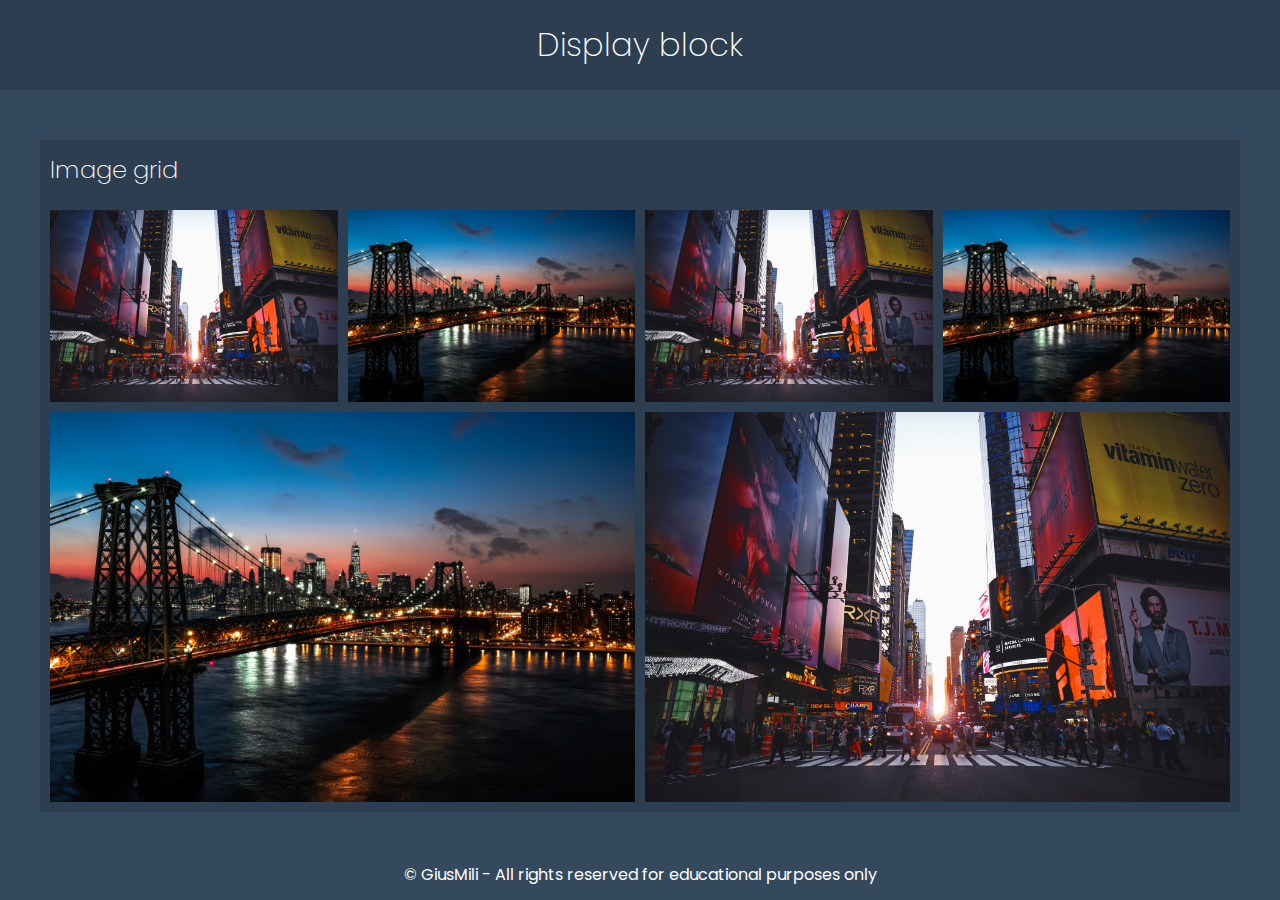
<file: index.html>
<!DOCTYPE html>
<html lang="fr">
<head>
    <meta charset="UTF-8">
    <meta http-equiv="X-UA-Compatible" content="IE=edge">
    <meta name="viewport" content="width=device-width, initial-scale=1.0">
    <meta name="description" content="site web touristique sur New York">
    <title>Display inline-block</title>
    <link rel="stylesheet" href="./css/style.css">
    <link rel="icon" type="image/ico" href="./favicon/favicon.ico">
    <link rel="apple-touch-icon" sizes="180x180" href="./favicon/apple-touch-icon.png">
    <link rel="icon" type="image/png" sizes="32x32" href="favicon/favicon-32x32.png">
    <link rel="icon" type="image/png" sizes="16x16" href="favicon/favicon-16x16.png">
    <link rel="manifest" href="favicon/site.webmanifest">
</head>
<body>
    <header>
        <h1>Display block</h1>
    </header>
    <main>
        <section>
            <h2>
                Image grid
            </h2>
           <ul>
               <li><img src="./asset/00.jpg" alt="time square" loading="lazy"></li>
               <li><img src="./asset/01.jpg" alt="pont la nuit" loading="lazy"></li>
               <li><img src="./asset/00.jpg" alt="pont de new york" loading="lazy"></li>
               <li><img src="./asset/01.jpg" alt="Brooklin" loading="lazy"></li>
                <!--image occupe l'espace de deux images-->
               <li><img src="./asset/01.jpg" alt="time square" loading="lazy"></li>

               <li><img src="./asset/00.jpg" alt="pont la nuit" loading="lazy"></li>
               
               
           </ul>
        </section>
    </main>
    <footer>
        <p>
            &copy; GiusMili - All rights reserved for educational purposes only
        </p>
    </footer>
</body>
</html>
</file>
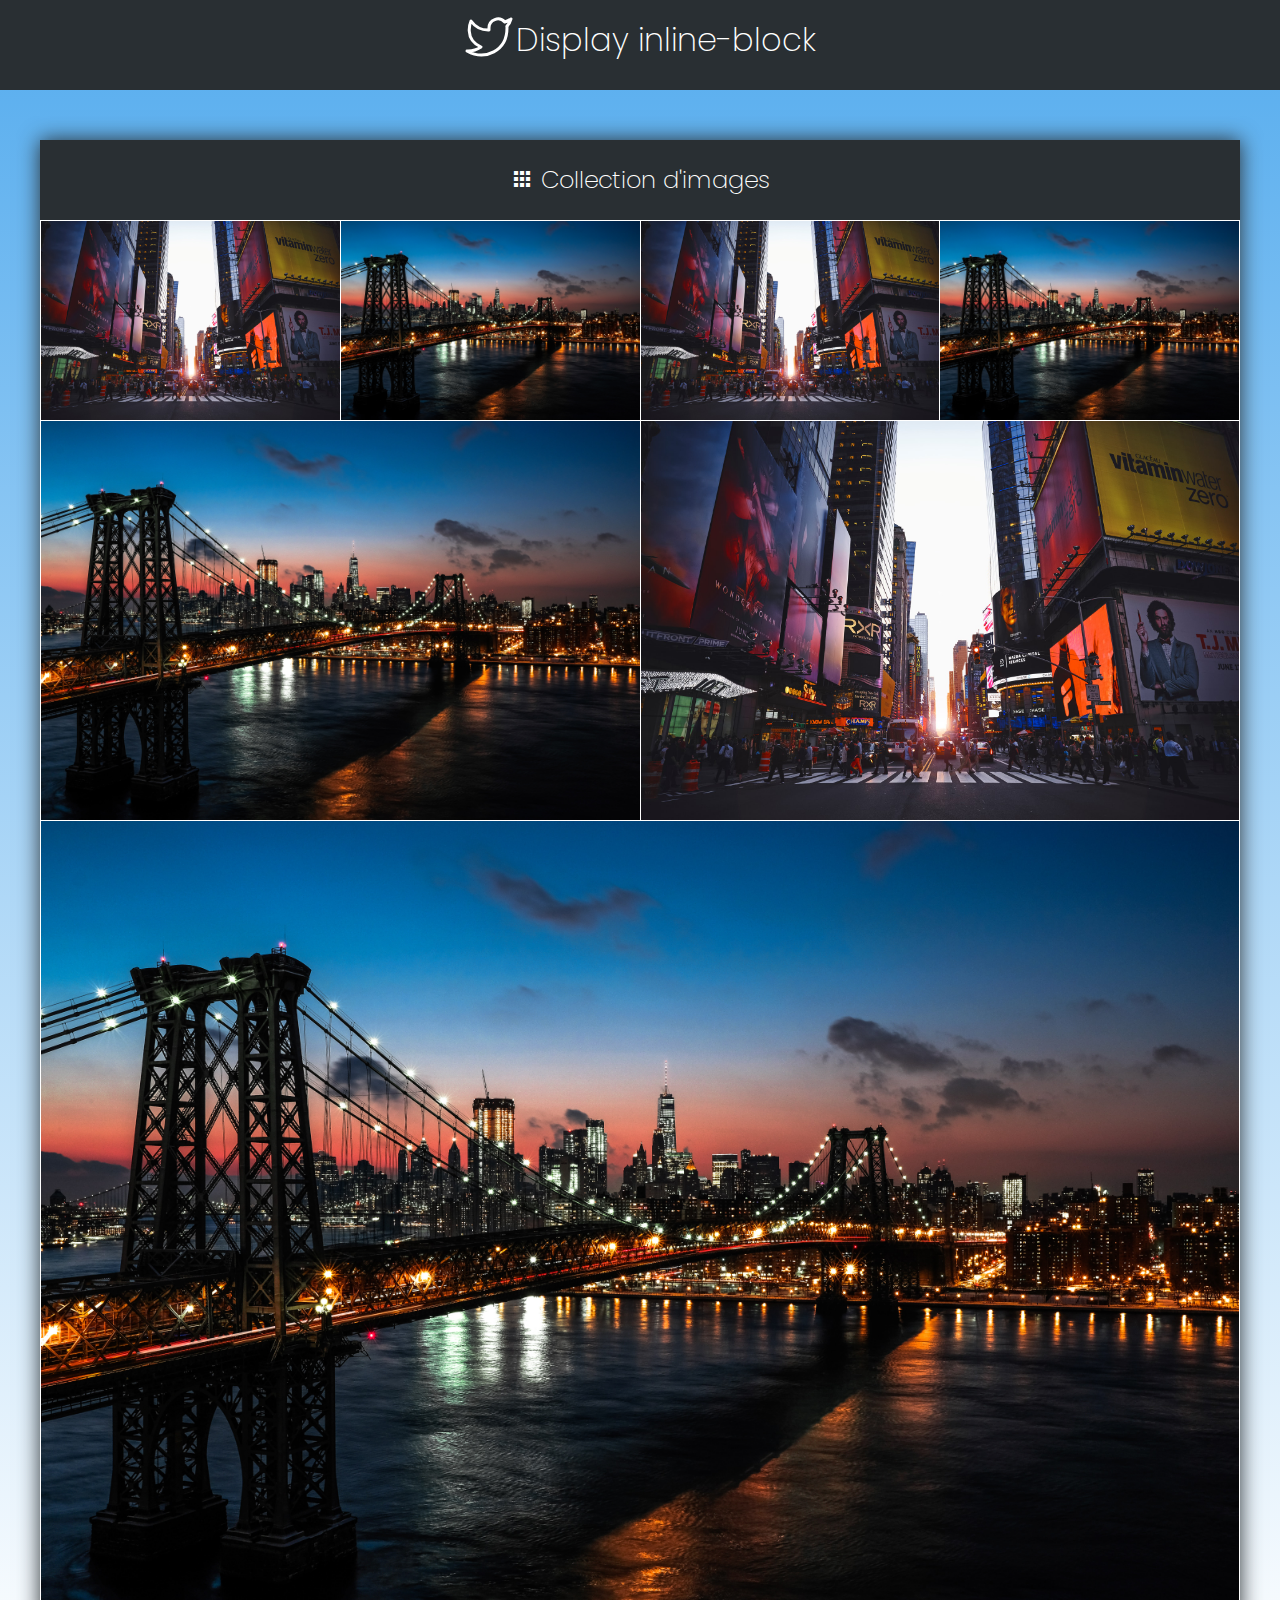
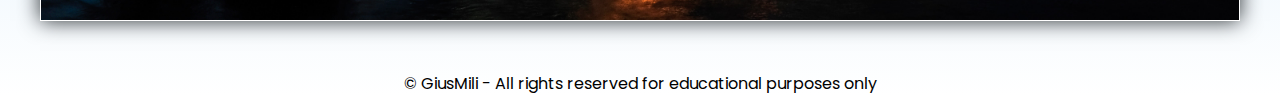
<file: display_inline_block.html>
<!DOCTYPE html>
<html lang="fr">
<head>
    <meta charset="UTF-8">
    <meta http-equiv="X-UA-Compatible" content="IE=edge">
    <meta name="viewport" content="width=device-width, initial-scale=1.0">
    <meta name="description" content="site web touristique sur New York">
    <title>Display inline-block</title>
    <link rel="stylesheet" href="./css/main.css">
    <link href="https://fonts.googleapis.com/icon?family=Material+Icons" rel="stylesheet">
    <link rel="icon" type="image/ico" href="./favicon/favicon.ico">
    <link rel="apple-touch-icon" sizes="180x180" href="./favicon/apple-touch-icon.png">
    <link rel="icon" type="image/png" sizes="32x32" href="favicon/favicon-32x32.png">
    <link rel="icon" type="image/png" sizes="16x16" href="favicon/favicon-16x16.png">
    <link rel="manifest" href="favicon/site.webmanifest">
</head>
<body>
    <header>
        <h1>Display inline-block</h1>
    </header>
    <main>
        <section>
            <h2>
                <i class="material-icons" aria-hidden="true">
                    apps
                </i> 
                Collection d'images
            </h2>
           <ul>
               <li><img src="./asset/00.jpg" alt="time square" loading="lazy"></li>
              <li><img src="./asset/01.jpg" alt="pont la nuit" loading="lazy"></li>
               <li><img src="./asset/00.jpg" alt="pont de new york" loading="lazy"></li>
               <li><img src="./asset/01.jpg" alt="Brooklin" loading="lazy"></li>
                <!--image occupe l'espace de deux images-->
               <li><img src="./asset/01.jpg" alt="time square" loading="lazy"></li>

               <li><img src="./asset/00.jpg" alt="pont la nuit" loading="lazy"></li>
               <li><img src="./asset/01.jpg" alt="pont la nuit" loading="lazy"></li>
          
               
               
           </ul>
        </section>
    </main>
    <footer>
        <p>
            &copy; GiusMili - All rights reserved for educational purposes only
        </p>
    </footer>
</body>
</html>
</file>
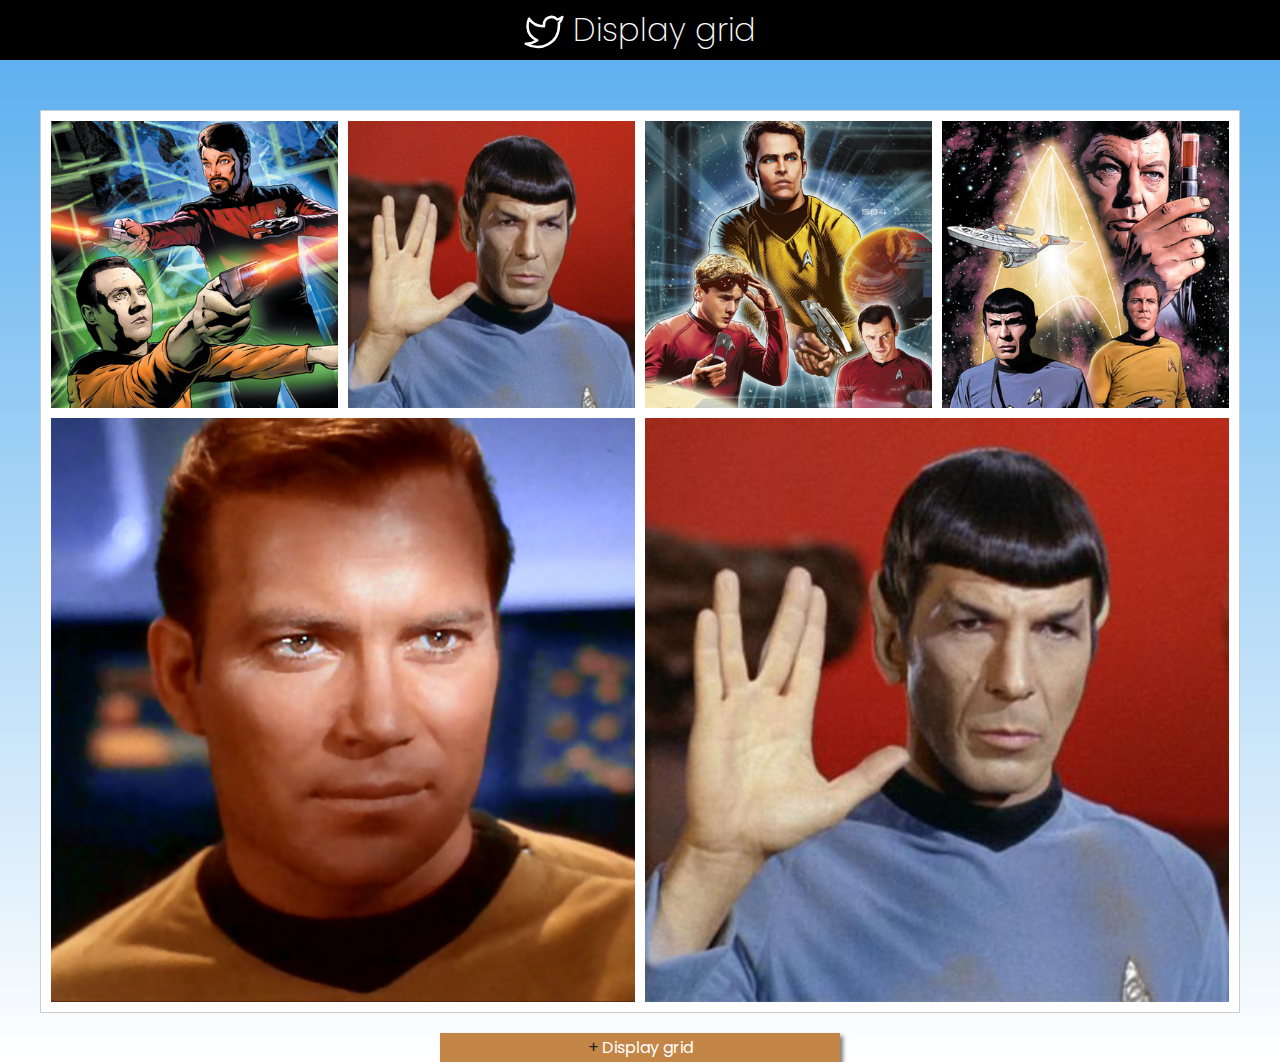
<file: grid.html>
<!DOCTYPE html>
<html lang="fr">
<head>
    <meta charset="UTF-8">
    <meta http-equiv="X-UA-Compatible" content="IE=edge">
    <meta name="description" content="Cours sur le display grid">
    <meta name="viewport" content="width=device-width, initial-scale=1.0">
    <title>Display Grid</title>
    <link rel="icon" type="image/ico" href="./favicon/favicon.ico">
    <link rel="apple-touch-icon" sizes="180x180" href="./favicon/apple-touch-icon.png">
    <link rel="icon" type="image/png" sizes="32x32" href="favicon/favicon-32x32.png">
    <link rel="icon" type="image/png" sizes="16x16" href="favicon/favicon-16x16.png">
    <link rel="manifest" href="favicon/site.webmanifest">
    <link rel="stylesheet" href="./css/grid.css">
</head>
<body>
    <header>
        <h1>
            <span aria-hidden="true">
                <img 
                src="./asset/twitter.svg" 
                alt="twitter">
            </span>
            Display grid
        </h1>
    </header>

    <main>
        <div role="grid" class="grid">
           <ul>
               <li>
                   <img 
                   src="./asset/gwgBh0d.jpg" 
                   alt="laser"
                   loading="lazy"
                   ><!--élément, attribut, valeur--> 
                </li>
               <li>
                   <img src="./asset/xkp4PkU.jpg" alt="Spok">
                </li>
               <li>
                   <img src="./asset/yUkv8Eb.jpg" alt="Kirk">
                </li>
               <li>
                   <img src="./asset/MaG9vh4.jpg" alt="starTrek">
                </li>
                <li>
                    <img src="./asset/Ubqs8ps.jpg" alt="">
                </li><li>
                    <img src="./asset/xkp4PkU.jpg" alt="">
                </li>

           </ul>
        </div>
    </main>

    <footer>
        <details>
            <summary>
                Display grid
            </summary>
            <p>&copy; - Design Web - 2022</p>
        </details>
    </footer>
</body>
</html>
</file>
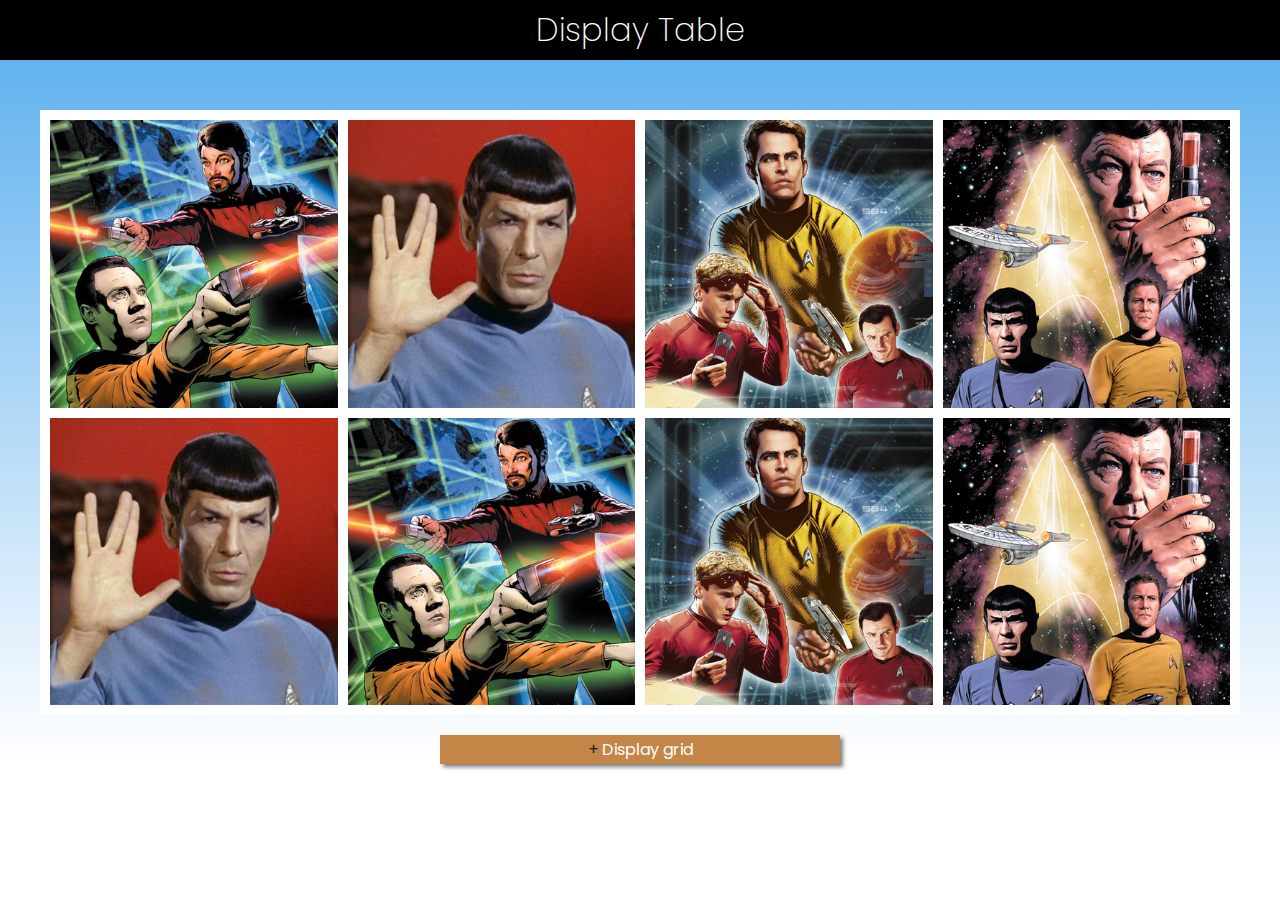
<file: table.html>
<!DOCTYPE html>
<html lang="fr">
<head>
    <meta charset="UTF-8">
    <meta http-equiv="X-UA-Compatible" content="IE=edge">
    <meta name="viewport" content="width=device-width, initial-scale=1.0">
    <meta name="description" content="Cours sur le display grid">
    <title>Display table</title>
    <link rel="icon" type="image/ico" href="./favicon/favicon.ico">
    <link rel="apple-touch-icon" sizes="180x180" href="./favicon/apple-touch-icon.png">
    <link rel="icon" type="image/png" sizes="32x32" href="favicon/favicon-32x32.png">
    <link rel="icon" type="image/png" sizes="16x16" href="favicon/favicon-16x16.png">
    <link rel="manifest" href="favicon/site.webmanifest">
    <link rel="stylesheet" href="./css/table.css">
</head>
<body>
    <header>
        <h1>Display Table</h1>
    </header>
    <main>
        <div role="grid" class="table">
            <ul>
                <li>
                    <img 
                    src="./asset/gwgBh0d.jpg" 
                    alt="laser"
                    loading="lazy"
                    ><!--élément, attribut, valeur--> 
                </li>
                <li>
                    <img src="./asset/xkp4PkU.jpg" alt="Spok">
                </li>
                <li>
                    <img src="./asset/yUkv8Eb.jpg" alt="Kirk">
                 </li>
                <li>
                    <img src="./asset/MaG9vh4.jpg" alt="starTrek">
                </li>
            </ul>
            <ul>
                <li>
                    <img src="./asset/xkp4PkU.jpg" alt="Spok">
                 </li>
                <li>
                    <img src="./asset/gwgBh0d.jpg" alt="laser" loading="lazy">
                   
                </li>
                <li>
                    <img src="./asset/yUkv8Eb.jpg" alt="Kirk">
                </li>
                <li>
                    <img src="./asset/MaG9vh4.jpg" alt="starTrek">
                </li>
                
            </ul>
            
            
        </div>
        
    </main>
    <footer>
        <details>
            <summary>
                Display grid
            </summary>
            <p>&copy; - Design Web - 2022</p>
        </details>
    </footer>
</body>
</html>
</file>
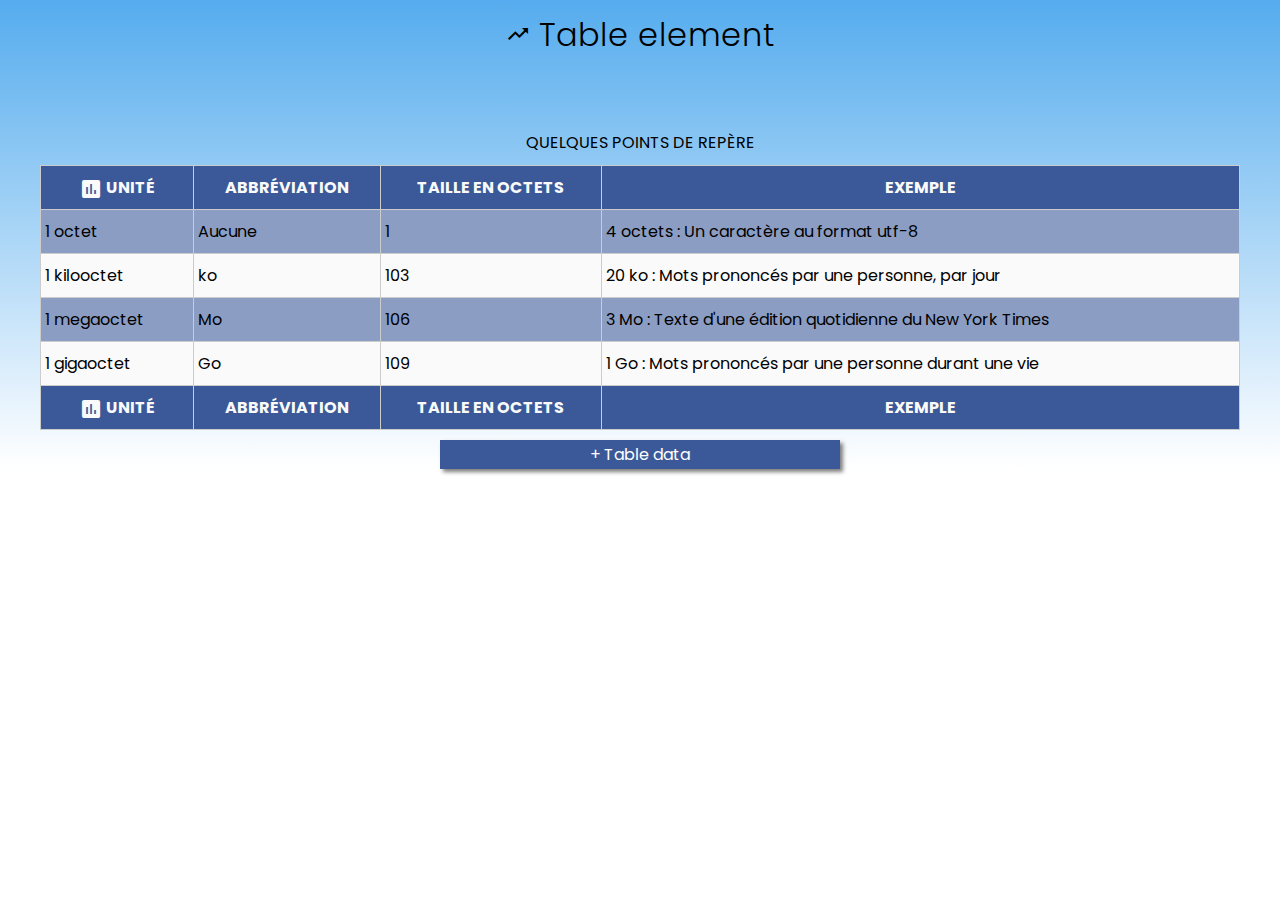
<file: table_element.html>
<!DOCTYPE html>
<html lang="fr">
<head>
    <meta charset="UTF-8">
    <meta http-equiv="X-UA-Compatible" content="IE=edge">
    <meta name="viewport" content="width=device-width, initial-scale=1.0">
    <title>Table element</title>
    <link rel="icon" type="image/ico" href="./favicon/favicon.ico">
    <link rel="apple-touch-icon" sizes="180x180" href="./favicon/apple-touch-icon.png">
    <link rel="icon" type="image/png" sizes="32x32" href="favicon/favicon-32x32.png">
    <link rel="icon" type="image/png" sizes="16x16" href="favicon/favicon-16x16.png">
    <link rel="manifest" href="favicon/site.webmanifest">
    <link href="https://fonts.googleapis.com/icon?family=Material+Icons" rel="stylesheet">
    <link rel="stylesheet" href="./css/table-element.css">
</head>
<body>
    <header>
        <h1>
           
            <i class="Tiny material-icons" aria-hidden="true">
                trending_up
            </i>
            Table element
        </h1>
    </header>
    <main>
        <div class="table-element" role="region">
            <table>
                <caption>
                    Quelques points de repère
                </caption>
                <thead>
                    <tr>
                        <th>
                            
                            <i class="Tiny material-icons" aria-hidden="true">
                                poll
                            </i>
                            Unité
                        </th>
                        <th>Abbréviation</th>
                        <th>Taille en octets</th>
                        <th>Exemple</th>
                    </tr>
                </thead>
              
                <tbody>
                    <tr>
                        <td>1 octet</td>
                        <td>Aucune</td>
                        <td>1</td>
                        <td>4 octets : Un caractère au format utf-8</td> 
                        <!-- <td colspan="2">item</td> -->
                    </tr>
                    <tr>
                        <td>1 kilooctet</td>
                        <td>ko</td>
                        <td>103</td>
                        <td>20 ko : Mots prononcés par une personne, par jour</td> 
                        <!-- <td colspan="2">item</td> -->
                    </tr> 
                    <tr>
                        <td>1 megaoctet</td>
                        <td> Mo </td>
                        <td>106</td>
                        <td>3 Mo : Texte d'une édition quotidienne du New York Times</td> 
                        <!-- <td colspan="2">item</td> -->
                    </tr>
                    <tr>
                        <td>1 gigaoctet </td>
                        <td>Go</td>
                        <td>109</td>
                        <td>1 Go : Mots prononcés par une personne durant une vie</td> 
                        <!-- <td colspan="2">item</td> -->
                    </tr> 
                </tbody>

                <tfoot>
                    <tr>
                        <th>
                            <i class="Tiny material-icons">
                                poll
                            </i>
                            Unité
                        </th>
                        <th>Abbréviation</th>
                        <th>Taille en octets</th>
                        <th>Exemple</th>
                    </tr>
                </tfoot>

            </table>
        </div>
    </main>
    <footer>
        <details>
            <summary>
                Table data
            </summary>
            <p>&copy; - Design Web - 2022</p>
        </details>
    </footer>
</body>
</html>
</file>
<file: css/style.css>
/* reset */
@import url('https://fonts.googleapis.com/css2?family=Poppins:wght@100;200;300&display=swap');
html{
    font-size: 62.5%; /* 16px  * 62.5% = 1.000 */
}
body{
    font: 1.6rem 'Poppins', sans-serif;
    margin: 0;
    background-color: rgba(52, 73, 94,1.0);
}
h1,h2,h3,h4,h5,h6,p,ul{
    padding: 0;
    margin: 0;
    list-style: none;
    
}
h1,h2,h3,h4,h5,h6{
    font-weight: 200;
}
img{
    display: inline-block;
    width: 100%;
    height: 100%;
    object-fit: cover;
    vertical-align: middle;
}
*{
    box-sizing: border-box;
}

/* 
theme 
La palette couleur
typo
*/
:root{
    --bgc-primary: rgba(44, 62, 80,1.0);
    --bgc-secondary: rgba(52, 73, 94,1.0);
    --bgc-last: rgba(127, 140, 141,1.0);
    --color-text: #fff;
}
header h1, section h2{
    line-height: 9.0rem;
    text-align: center;
    color: var(--color-text);
    background-color: var(--bgc-primary);
}
main section{
    max-width: 120rem;
    margin: 5rem auto;
    background-color: var(--bgc-primary);
}
section h2{
    line-height: 6.0rem;
    text-align: left;
    padding-left: 1rem;
}
section ul{
    overflow: hidden;
    padding: 1rem 0 0 1rem;   
}
section ul li{
    width: calc(100% / 4 - 1rem);
    display: block;
    float: left;
    margin: 0 1rem 1rem 0;
}
section ul li:nth-of-type(5), section ul li:nth-of-type(6){
    width: calc(100% / 2 - 1rem);
}
footer p{
    text-align: center;
    color: var(--color-text);
}
</file>
<file: css/main.css>
/*
reset css
*/
@import url('https://fonts.googleapis.com/css2?family=Poppins:wght@100;200;300&display=swap');
html{
    font-size: 62.5%; /* 16px  * 62.5% = 1.000 */
}
body{
    font: 1.6rem 'Poppins', sans-serif;
    margin: 0;
    background: linear-gradient(to bottom, #55acee 0%, #ffffff 100%)no-repeat scroll center center;
    
}
h1,h2,h3,h4,h5,h6,p,ul{
    padding: 0;
    margin: 0;
    list-style: none;
    
}
h1,h2,h3,h4,h5,h6{
    font-weight: 200;
}
img{
    display: inline-block;
    width: 100%;
    height: 100%;
    object-fit: cover;
    vertical-align: middle;
}
*{
    box-sizing: border-box;
}
/*
theme
*/
:root{
    --bgcolor-primary: #55ACEE;
    --bgcolor-secondary: #292F33;
    --bgcolor-all: #66757F;
    --bgcolor-text: #fff;
}
header h1, section h2{
    line-height: 8.0rem;
    text-align: center;
    background-color: var(--bgcolor-secondary);
    color: var(--bgcolor-text);
}
header h1::before{ /* icone en css */
    content: url(../asset/twitter.svg);
    vertical-align: -1rem;
    margin-right: .3rem;
    filter: invert(100%);
}
section h2 i{
    vertical-align: -.3rem;
}
main section{
    max-width: 120rem;
    margin: 5rem auto;
    background-color: var(--bgcolor-text);
    box-shadow: 0 0 2rem var(--bgcolor-secondary);
}
section ul{
    font-size: 0;
    padding: .1rem 0 0 .1rem;
}
section ul li{
    width: calc(100% / 4 - .1rem);
    display: inline-block;
    margin: 0 .1rem .1rem 0;  
}
section ul li:nth-of-type(5), section ul li:nth-of-type(6){
    width: calc(100% / 2 - .1rem);
}
section ul li:nth-of-type(7){
    width: calc(100% / 1 - .1rem);
}
footer p{
    text-align: center;
}
</file>
<file: css/grid.css>
/*
    reset css
*/
@import url('https://fonts.googleapis.com/css2?family=Poppins:wght@100;200;300&display=swap');
html{
    font-size: 62.5%; /* 16px  * 62.5% = 1.000 */
}
body{
    font: 1.6rem 'Poppins', sans-serif;
    margin: 0;
    background: linear-gradient(to bottom, #55acee 0%, #ffffff 100%)no-repeat scroll center center;
    
}
h1,h2,h3,h4,h5,h6,p,ul{
    padding: 0;
    margin: 0;
    list-style: none;
    
}
h1,h2,h3,h4,h5,h6{
    font-weight: 200;
}
img{
    display: inline-block;
    width: 100%;
    height: 100%;
    object-fit: cover;
    vertical-align: middle;
}
*{
    box-sizing: border-box;
}
/* 
    theme css 
*/
header h1{
    line-height: 6.0rem;
    text-align: center;
    background: #000;
    color: #fafafa;
}
header h1 span{
    display: inline-block;
    width: 4rem;
}
header h1 span img{
    filter: invert(100%);
}
header h1::before{
    /* content: url(../asset/twitter.svg);
    vertical-align: -.9rem;
    margin-right: .4rem;
    filter: invert(100%); */
}
.grid{
    max-width: 120rem;
    margin:5rem auto 2rem;
}
.grid ul{
    display: grid;
    grid-template-columns: repeat(4, 1fr);
    padding: 1rem;
    border: solid .1rem #ccc;
    background-color: #fff;
    gap: 1rem;
}
.grid ul li:nth-child(5){
    grid-column: 1 / 3;
}
.grid ul li:nth-child(6){
    grid-column: 3 / 5;
}
footer details{
    max-width: 40rem;
    margin: auto;
    cursor: pointer;
}
details > summary {
    text-align: center;
    padding: 0.2rem;
    background-color: #c38647;
    border: none;
    box-shadow: .3rem .3rem .4rem rgb(126, 125, 125);
    list-style: none;
    color: #fff;
}
details > summary::before{
    content: " + ";
    color: #222;
}
details[open] > summary::before{
    content: " - ";
  } 
details > summary::-webkit-details-marker { /* for Chrome */
    display: none;
}
  
details > p {
    border-radius: 0 0 1rem 1rem;
    background-color: #b4daf7;
    padding: .2rem .6rem;
    margin: 0;
    box-shadow: .3rem .3rem .4rem rgb(126, 125, 125);;
}
</file>
<file: css/table.css>
/*
    reset css
*/
@import url('https://fonts.googleapis.com/css2?family=Poppins:wght@100;200;300&display=swap');
html{
    font-size: 62.5%; /* 16px  * 62.5% = 1.000 */
}
body{
    font: 1.6rem 'Poppins', sans-serif;
    margin: 0;
    background: linear-gradient(to bottom, #55acee 0%, #ffffff 100%)no-repeat scroll center center;
    
}
h1,h2,h3,h4,h5,h6,p,ul{
    padding: 0;
    margin: 0;
    list-style: none;
    
}
h1,h2,h3,h4,h5,h6{
    font-weight: 200;
}
img{
    display: inline-block;
    width: 100%;
    height: 100%;
    object-fit: cover;
    vertical-align: middle;
}
*{
    box-sizing: border-box;
}
/* 
    theme css 
*/
header h1{
    line-height: 6.0rem;
    text-align: center;
    background: #000;
    color: #fafafa;
}

.table{
    max-width: 120rem;
    margin: 5rem auto 2rem;
    background-color: #fff;
    display: table;
    border-collapse: separate;
    border-spacing: 1rem;
    
}
.table ul:nth-child(1){
   display: table-row;
   font-size: 0;
}
.table ul:nth-child(1) li{
    display: table-cell;
    width: calc(100% / 4);
}
.table ul:nth-child(2){
    display: table-row;
    font-size: 0;
 }
.table ul:nth-child(2) li{
    display: table-cell;
    width: calc(100% / 4);
}







footer details{
    max-width: 40rem;
    margin: auto;
    cursor: pointer;
}
details > summary {
    text-align: center;
    padding: 0.2rem;
    background-color: #c38647;
    border: none;
    box-shadow: .3rem .3rem .4rem rgb(126, 125, 125);
    list-style: none;
    color: #fff;
}
details > summary::before{
    content: " + ";
    color: #222;
}
details[open] > summary::before{
    content: " - ";
  } 
details > summary::-webkit-details-marker { /* for Chrome */
    display: none;
}
  
details > p {
    border-radius: 0 0 1rem 1rem;
    background-color: #b4daf7;
    padding: .2rem .6rem;
    margin: 0;
    box-shadow: .3rem .3rem .4rem rgb(126, 125, 125);
    text-align: center;
}
</file>
<file: css/table-element.css>
/*
    reset css
*/
@import url('https://fonts.googleapis.com/css2?family=Poppins:wght@100;200;300&display=swap');
html{
    font-size: 62.5%; /* 16px  * 62.5% = 1.000 */
}
body{
    font: 1.6rem 'Poppins', sans-serif;
    margin: 0;
    background: linear-gradient(to bottom, #55acee 0%, #ffffff 100%)no-repeat scroll center center;
    
}
h1,h2,h3,h4,h5,h6,p,ul{
    padding: 0;
    margin: 0;
    list-style: none;
    
}
h1,h2,h3,h4,h5,h6{
    font-weight: 200;
}
img{
    display: inline-block;
    width: 100%;
    height: 100%;
    object-fit: cover;
    vertical-align: middle;
}
*{
    box-sizing: border-box;
}
/* 
    theme css 
*/
header h1{
    line-height: 7rem;
    text-align: center;
    font-weight: 300;
    
}
.table-element{
    max-width: 120rem;
    margin: 5rem auto 1rem;
   
    
    
}
.table-element table{
    width: 100%;
    border-collapse: collapse;
    background-color: #fafafa;
   
}
.table-element table caption{
    line-height: 4.5rem;
    text-transform: uppercase;
}
.table-element table th .material-icons{
    vertical-align: middle;
}
.table-element table :is(tr,td,th){
    border: solid .1rem #ccc;
    line-height: 3.5rem;
    padding: .4rem;
}

.table-element table :is(thead, tfoot){
    background-color: #3b5998;
}
.table-element table :is(thead th, tfoot th){
    color: #fafafa;
    text-transform: uppercase;
}
.table-element table tbody tr:nth-child(2n + 1){ /* odd even */
    background-color: #8b9dc3;
}
/* 
footer 
*/
footer details{
    max-width: 40rem;
    margin: auto;
    cursor: pointer;
}
details > summary {
    text-align: center;
    padding: 0.2rem;
    background-color: #3b5998;
    border: none;
    box-shadow: .3rem .3rem .4rem rgb(126, 125, 125);
    list-style: none;
    color: #fff;
}
details > summary::before{
    content: " + ";
    color: #fff;
}
details[open] > summary::before{
    content: " - ";
  } 
details > summary::-webkit-details-marker { /* for Chrome */
    display: none;
}
  
details > p {
    border-radius: 0 0 1rem 1rem;
    background-color: #b4daf7;
    padding: .2rem .6rem;
    margin: 0;
    box-shadow: .3rem .3rem .4rem rgb(126, 125, 125);
    text-align: center;
}
</file>
